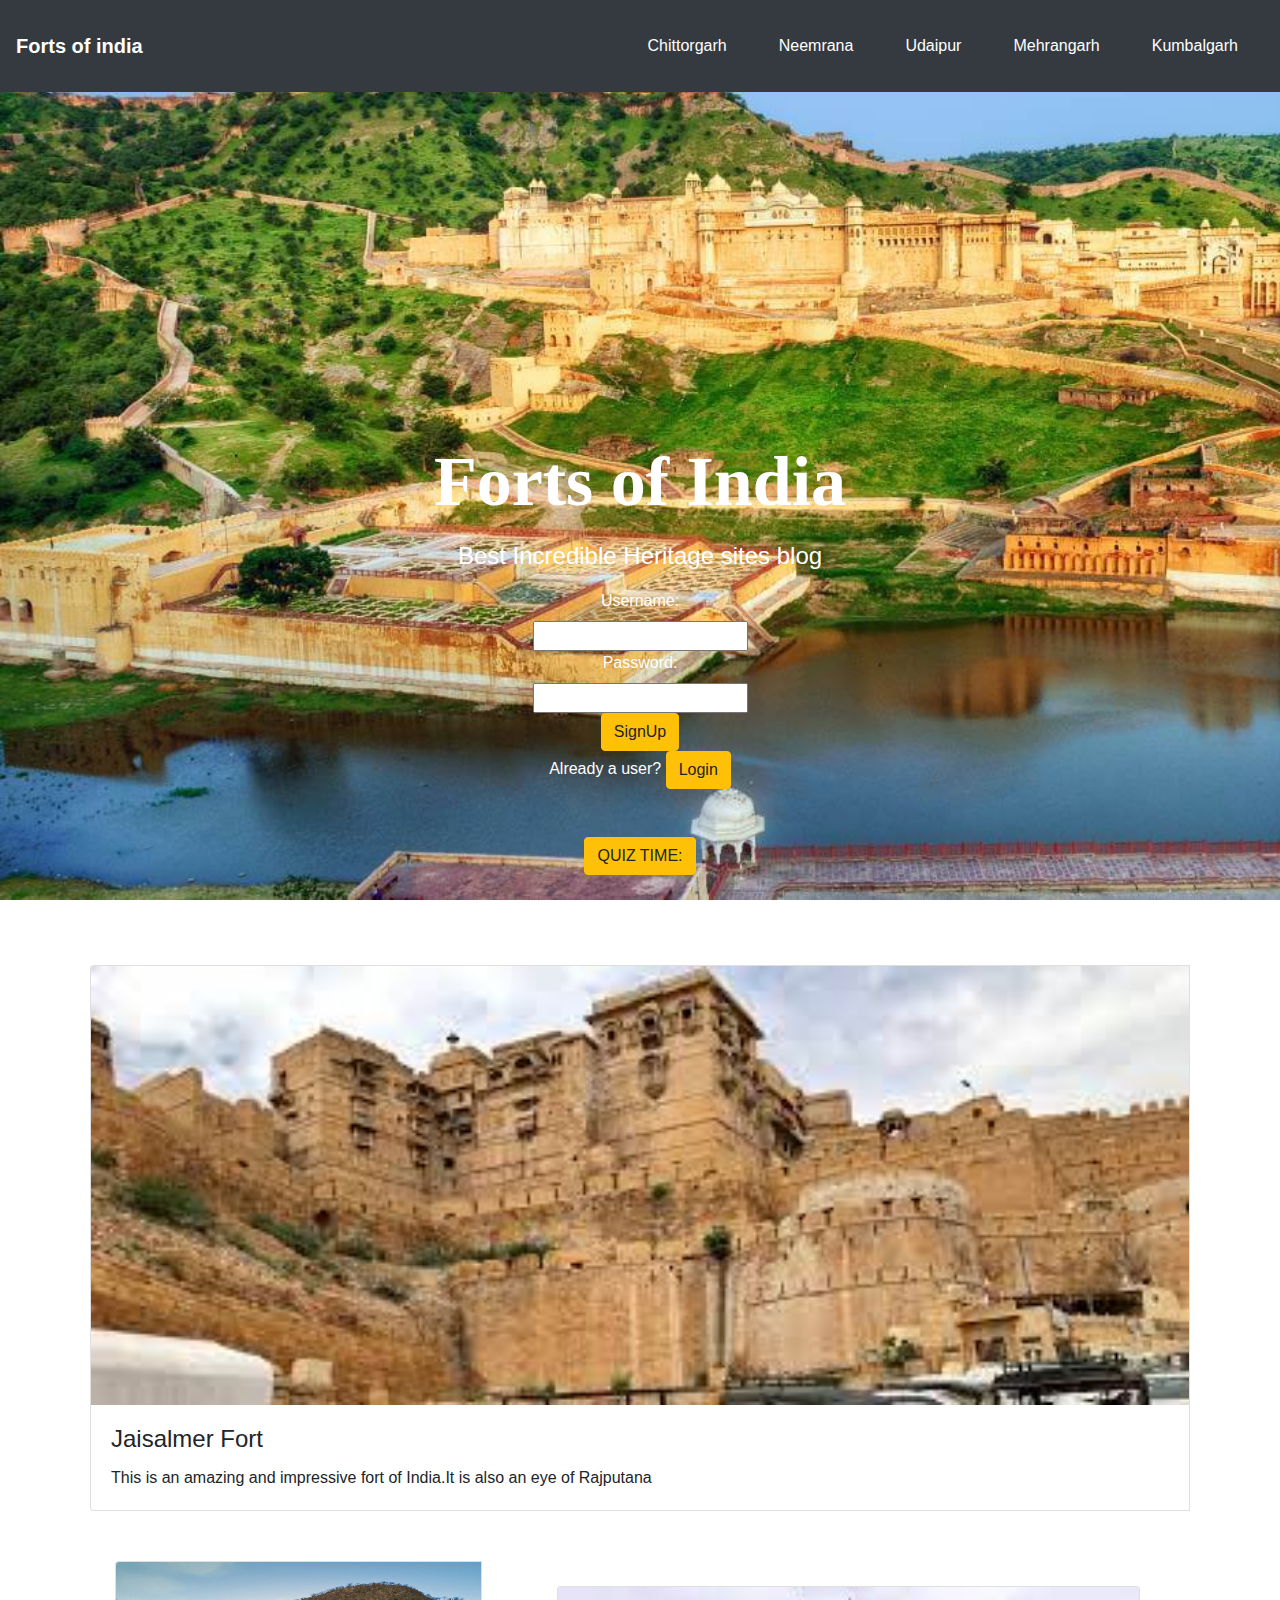
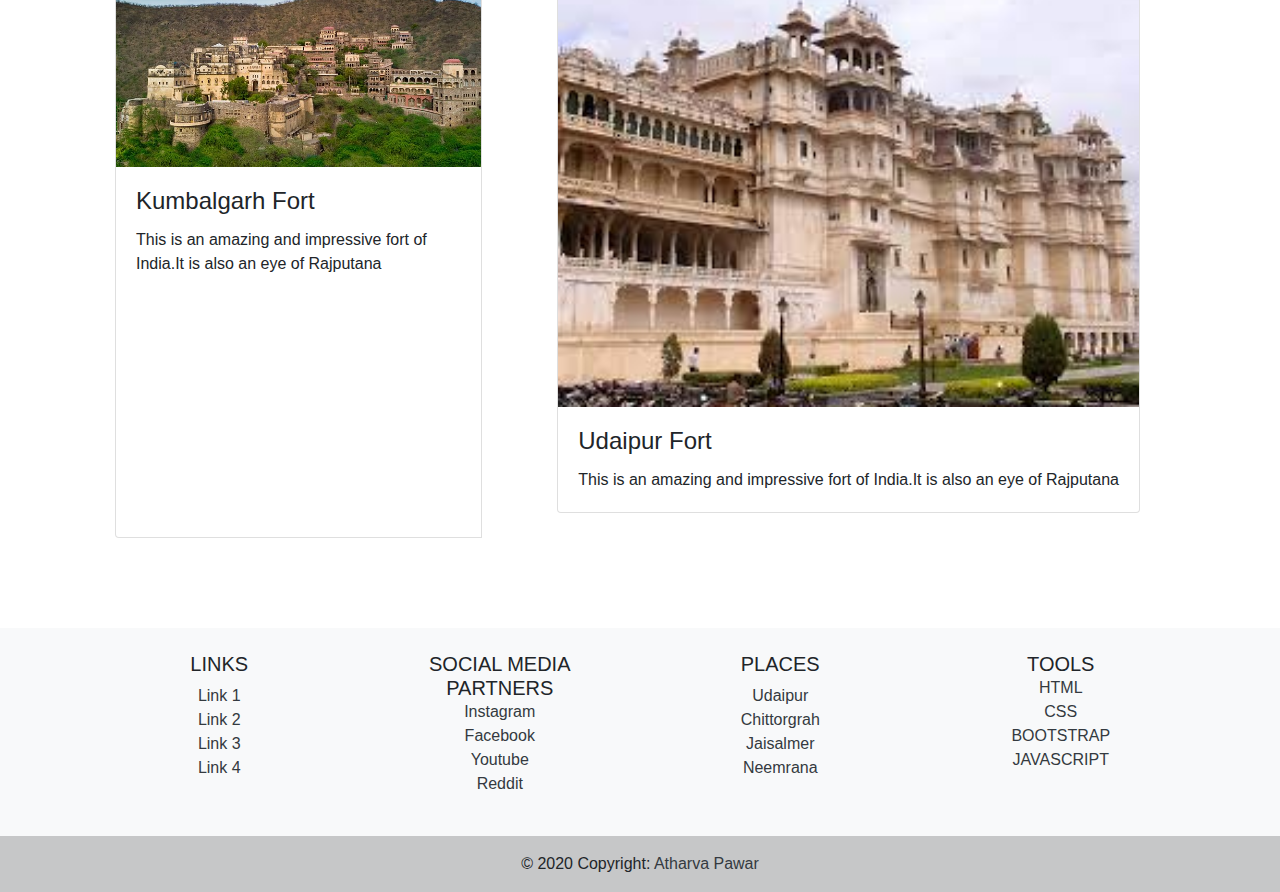
<file: blog/index.html>
<!DOCTYPE html>
<html>
    <head>
        <title>Forts of India - Best Heritage Vlog</title>
        <link rel="icon" type="image/x-icon" href="castle.ico">
        <link rel="stylesheet" href="https://cdn.jsdelivr.net/npm/bootstrap@4.6.2/dist/css/bootstrap.min.css">
        <meta charset="utf-8">
        
        <script src="https://cdn.jsdelivr.net/npm/jquery@3.6.4/dist/jquery.slim.min.js"></script>
        <script src="https://cdn.jsdelivr.net/npm/popper.js@1.16.1/dist/umd/popper.min.js"></script>
        <script src="https://cdn.jsdelivr.net/npm/bootstrap@4.6.2/dist/js/bootstrap.bundle.min.js"></script>
        <meta name="viewport" content="width=device-width, initial-scale=1">
        <link rel="stylesheet" type="text/css" href="style.css">
        
        </head>
        <body>
          <form action="backend.php">
            <div class="bgimg">
                <nav class="navbar navbar-expand-md bg-dark navbar-dark">
                    <a class="navbar-brand font-weight-bold mx-auto" href="#">Forts of india</a>
                    <button class="navbar-toggler" type="button" data-toggler="collapse" data-target="#collapsiblenavbar">
                        <span class="navbar-toggler-icon"></span>
                        </button>
                        <div class="collapse navbar-collapse text-center" id="collpasiblenavbar">
                            <ul class="navbar-nav ml-auto">
                                <li class="navbar-item">
                                    <a class="nav-link text-white" href="https://en.wikipedia.org/wiki/Chittorgarh">Chittorgarh</a>
                                </li>
                                <li class="navbar-item">
                                    <a class="nav-link text-white" href="https://en.wikipedia.org/wiki/Neemrana">Neemrana</a>
                                </li>
                                <li class="navbar-item">
                                    <a class="nav-link text-white" href="https://en.wikipedia.org/wiki/Udaipur">Udaipur</a>
                                </li>
                                <li class="navbar-item">
                                    <a class="nav-link text-white" href="https://en.wikipedia.org/wiki/Mehrangarh">Mehrangarh</a>
                                </li>
                                <li class="navbar-item">
                                    <a class="nav-link text-white" href="https://en.wikipedia.org/wiki/Kumbhalgarh">Kumbalgarh</a>
                                </li>
                            </ul>
                            
                        </div>
                </nav>

            <div class="container">
                <div class="p-5 text-center text-white headerset">
                  <h1>Forts of India</h1>
                  <h6>Best Incredible Heritage sites blog</h6> 
                  <form>
                    <center>
                    <label for="fname">Username:</label><br>
                    <input type="text" id="fname" name="fname"><br>
                    <label for="lname">Password:</label><br>
                    <input type="password" id="lname" name="lname">
                  </center>
                  </form> 
                
                 
                  <button type="button" class="btn btn-warning" onclick="window.location.href='Backend.php';">SignUp</button>
                 <center>Already a user? <button type="button" class="btn btn-warning" onclick="window.location.href='Backend.php';">Login</button></center>
                </div>
            </div>
            
            <center><button type="button" class="btn btn-warning" onclick="window.location.href='https://quizizz.com/admin/quiz/608912fbb6c2a9001b347836/forts-of-india';">QUIZ TIME:</button></center>
                

            
    <section>
        
            <div class="card-group">
                <div class="card">
                    <img class="card-img-top" src="jaisalmer.jpg" alt="Error 404">
                        <div class="card-body">
                            <h4 class="card-title">Jaisalmer Fort</h4>
                            <p class="card-text">This is an amazing and impressive fort of India.It is also an eye of Rajputana</p>
                        </div>
                    
                </div>
            <div class="card-group">
                <div class="card">
                    <img class="card-img-top" src="neemrana1.jpg" alt="Error 404">
                        <div class="card-body">
                            <h4 class="card-title">Kumbalgarh Fort</h4>
                            <p class="card-text">This is an amazing and impressive fort of India.It is also an eye of Rajputana</p>
                        </div>
                    
                </div>
            <div class="card-group">
                <div class="card">
                    <img class="card-img-top" src="udaipur.jpg" alt="Error 404">
                        <div class="card-body">
                            <h4 class="card-title">Udaipur Fort</h4>
                            <p class="card-text">This is an amazing and impressive fort of India.It is also an eye of Rajputana</p>
                        </div>
                    
                </div>
            </div>

    </section>
    <footer class="bg-light text-center text-lg-start">
      <!-- Grid container -->
      <div class="container p-4">
        <!--Grid row-->
        <div class="row">
          <!--Grid column-->
          <div class="col-lg-3 col-md-6 mb-4 mb-md-0">
            <h5 class="text-uppercase"> Links</h5>
    
            <ul class="list-unstyled mb-0">
              <li>
                <a href="Backend.php" class="text-dark">Link 1</a>
              </li>
              <li>
                <a href="Backend.php" class="text-dark">Link 2</a>
              </li>
              <li>
                <a href="Backend.php" class="text-dark">Link 3</a>
              </li>
              <li>
                <a href="Backend.php" class="text-dark">Link 4</a>
              </li>
            </ul>
          </div>
          <!--Grid column-->
    
          <!--Grid column-->
          <div class="col-lg-3 col-md-6 mb-4 mb-md-0">
            <h5 class="text-uppercase mb-0">Social Media Partners</h5>
    
            <ul class="list-unstyled">
              <li>
                <a href="Backend.php" class="text-dark">Instagram</a>
              </li>
              <li>
                <a href="Backend.php" class="text-dark">Facebook</a>
              </li>
              <li>
                <a href="Backend.php" class="text-dark">Youtube</a>
              </li>
              <li>
                <a href="Backend.php" class="text-dark">Reddit</a>
              </li>
            </ul>
          </div>
          <!--Grid column-->
    
          <!--Grid column-->
          <div class="col-lg-3 col-md-6 mb-4 mb-md-0">
            <h5 class="text-uppercase">Places</h5>
    
            <ul class="list-unstyled mb-0">
              <li>
                <a href="Backend.php" class="text-dark">Udaipur</a>
              </li>
              <li>
                <a href="Backend.php" class="text-dark">Chittorgrah</a>
              </li>
              <li>
                <a href="Backend.php" class="text-dark">Jaisalmer</a>
              </li>
              <li>
                <a href="Backend.php" class="text-dark">Neemrana</a>
              </li>
            </ul>
          </div>
          <!--Grid column-->
    
          <!--Grid column-->
          <div class="col-lg-3 col-md-6 mb-4 mb-md-0">
            <h5 class="text-uppercase mb-0">TOOLS</h5>
    
            <ul class="list-unstyled">
              <li>
                <a href="Backend.php" class="text-dark">HTML</a>
              </li>
              <li>
                <a href="Backend.php" class="text-dark">CSS</a>
              </li>
              <li>
                <a href="Backend.php" class="text-dark">BOOTSTRAP</a>
              </li>
              <li>
                <a href="Backend.php" class="text-dark">JAVASCRIPT</a>
              </li>
            </ul>
          </div>
          <!--Grid column-->
        </div>
        <!--Grid row-->
      </div>
      <!-- Grid container -->
    
      <!-- Copyright -->
      <div class="text-center p-3" style="background-color: rgba(0, 0, 0, 0.2);">
        © 2020 Copyright:
        <a class="text-dark" href="https://mdbootstrap.com/">Atharva Pawar</a>
      </div>
      <!-- Copyright -->
    </footer>
            
    </form>        
    
        </body>
</html>
</file>
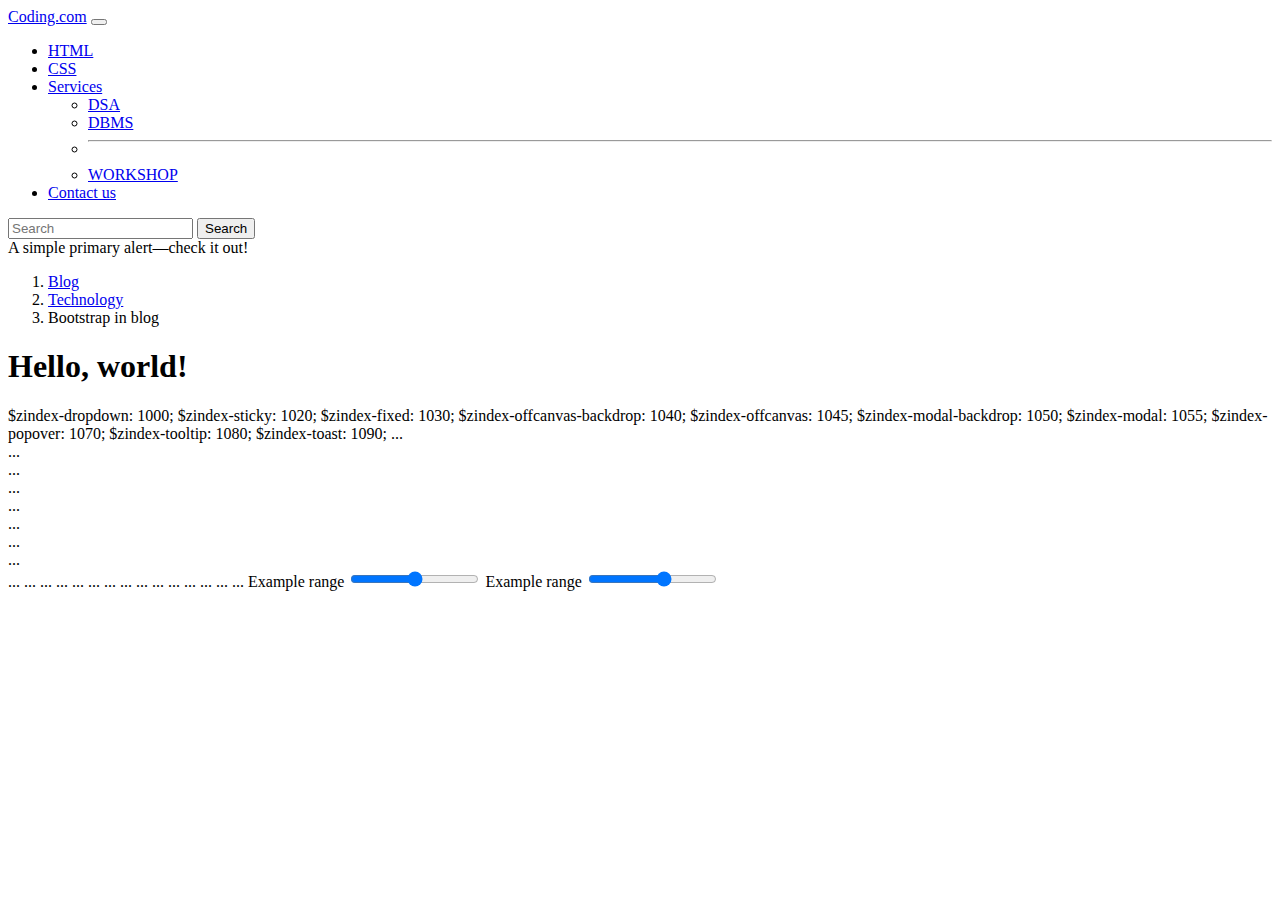
<file: blog/bootstraptut.html>
<!doctype html>
<html lang="en">

<head>
    <meta charset="utf-8">
    <meta name="viewport" content="width=device-width, initial-scale=1">
    <title>Bootstrap demo</title>
    <link href="https://cdn.jsdelivr.net/npm/bootstrap@5.3.0-alpha3/dist/css/bootstrap.min.css" rel="stylesheet"
        integrity="sha384-KK94CHFLLe+nY2dmCWGMq91rCGa5gtU4mk92HdvYe+M/SXH301p5ILy+dN9+nJOZ" crossorigin="anonymous">
</head>

<body>
    <nav class="navbar navbar-expand-lg bg-body-tertiary">
        <div class="container-fluid">
            <a class="navbar-brand" href="#">Coding.com</a>
            <button class="navbar-toggler" type="button" data-bs-toggle="collapse"
                data-bs-target="#navbarSupportedContent" aria-controls="navbarSupportedContent" aria-expanded="false"
                aria-label="Toggle navigation">
                <span class="navbar-toggler-icon"></span>
            </button>
            <div class="collapse navbar-collapse" id="navbarSupportedContent">
                <ul class="navbar-nav me-auto mb-2 mb-lg-0">
                    <li class="nav-item">
                        <a class="nav-link active" aria-current="page" href="#">HTML</a>
                    </li>
                    <li class="nav-item">
                        <a class="nav-link" href="#">CSS</a>
                    </li>
                    <li class="nav-item dropdown">
                        <a class="nav-link dropdown-toggle" href="#" role="button" data-bs-toggle="dropdown"
                            aria-expanded="false">
                            Services
                        </a>
                        <ul class="dropdown-menu">
                            <li><a class="dropdown-item" href="#">DSA</a></li>
                            <li><a class="dropdown-item" href="#">DBMS</a></li>
                            <li>
                                <hr class="dropdown-divider">
                            </li>
                            <li><a class="dropdown-item" href="#">WORKSHOP</a></li>
                        </ul>
                    </li>
                    <li class="nav-item">
                        <a class="nav-link active" aria-current="page" href="#">Contact us</a>
                    </li>
                </ul>
                <form class="d-flex" role="search">
                    <input class="form-control me-2" type="search" placeholder="Search" aria-label="Search">
                    <button class="btn btn-outline-success" type="submit">Search</button>
                </form>
            </div>
        </div>
    </nav>
    <div class="alert alert-primary" role="alert">
        A simple primary alert—check it out!
      </div>
      
      <nav aria-label="breadcrumb">
        <ol class="breadcrumb">
          <li class="breadcrumb-item"><a href="#">Blog</a></li>
          <li class="breadcrumb-item"><a href="#">Technology</a></li>
          <li class="breadcrumb-item active" aria-current="page">Bootstrap in blog</li>
        </ol>
      </nav>
    <h1>Hello, world!</h1>
    <script src="https://cdn.jsdelivr.net/npm/bootstrap@5.3.0-alpha3/dist/js/bootstrap.bundle.min.js"
        integrity="sha384-ENjdO4Dr2bkBIFxQpeoTz1HIcje39Wm4jDKdf19U8gI4ddQ3GYNS7NTKfAdVQSZe"
        crossorigin="anonymous"></script>
        $zindex-dropdown:                   1000;
        $zindex-sticky:                     1020;
        $zindex-fixed:                      1030;
        $zindex-offcanvas-backdrop:         1040;
        $zindex-offcanvas:                  1045;
        $zindex-modal-backdrop:             1050;
        $zindex-modal:                      1055;
        $zindex-popover:                    1070;
        $zindex-tooltip:                    1080;
        $zindex-toast:                      1090;


<!-- On tables -->
<table class="table-primary">...</table>
<table class="table-secondary">...</table>
<table class="table-success">...</table>
<table class="table-danger">...</table>
<table class="table-warning">...</table>
<table class="table-info">...</table>
<table class="table-light">...</table>
<table class="table-dark">...</table>

<!-- On rows -->
<tr class="table-primary">...</tr>
<tr class="table-secondary">...</tr>
<tr class="table-success"></tr>
<tr class="table-danger">...</tr>
<tr class="table-warning">...</tr>
<tr class="table-info">...</tr>
<tr class="table-light">...</tr>
<tr class="table-dark">...</tr>

<!-- On cells (`td` or `th`) -->
<tr>
  <td class="table-primary">...</td>
  <td class="table-secondary">...</td>
  <td class="table-success">...</td>
  <td class="table-danger">...</td>
  <td class="table-warning">...</td>
  <td class="table-info">...</td>
  <td class="table-light">...</td>
  <td class="table-dark">...</td>
</tr>
<label for="customRange1" class="form-label">Example range</label>
<input type="range" class="form-range" id="customRange1">
    
<label for="customRange2" class="form-label">Example range</label>
<input type="range" class="form-range" min="0" max="5" id="customRange2">














</body>

</html>
</file>
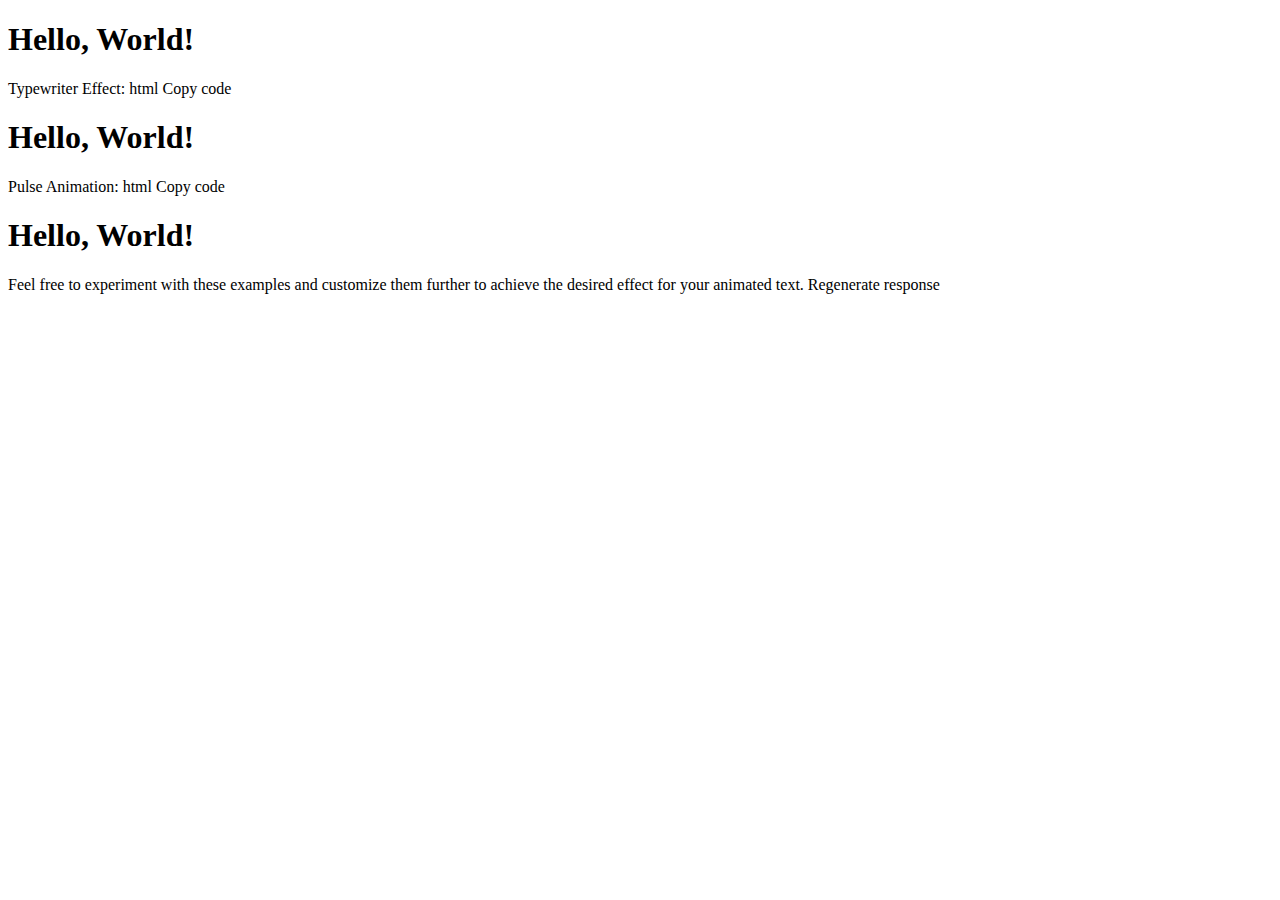
<file: blog/textanima.html>
<!DOCTYPE html>
<html>
<head>
  <style>
    /* Define the animation */
    @keyframes fade-in {
      0% { opacity: 0; }
      100% { opacity: 1; }
    }
    
    /* Apply the animation to the text */
    .animated-text {
      animation: fade-in 2s infinite;
    }
  </style>
</head>
<body>
  <h1 class="animated-text">Hello, World!</h1>
</body>
</html>
Typewriter Effect:
html
Copy code
<!DOCTYPE html>
<html>
<head>
  <style>
    /* Define the animation */
    @keyframes typewriter {
      from { width: 0; }
      to { width: 100%; }
    }
    
    /* Apply the animation to the text */
    .animated-text {
      overflow: hidden;
      white-space: nowrap;
      animation: typewriter 4s steps(20) infinite;
    }
  </style>
</head>
<body>
  <h1 class="animated-text">Hello, World!</h1>
</body>
</html>
Pulse Animation:
html
Copy code
<!DOCTYPE html>
<html>
<head>
  <style>
    /* Define the animation */
    @keyframes pulse {
      0% { transform: scale(1); }
      50% { transform: scale(1.2); }
      100% { transform: scale(1); }
    }
    
    /* Apply the animation to the text */
    .animated-text {
      animation: pulse 2s infinite;
    }
  </style>
</head>
<body>
  <h1 class="animated-text">Hello, World!</h1>
</body>
</html>
Feel free to experiment with these examples and customize them further to achieve the desired effect for your animated text.






Regenerate response
</file>
<file: blog/style.css>
.bgimg{
    background-image: url(back.jpg);
    background-size: cover;
    background-attachment: fixed;
    width :100%;
    height:950px;
}

.headerset{
    padding: 300px;
    box-sizing: border-box;
    margin-top: 300px;
}

.headerset h1{
    font-size: 70px;
    font-weight: bolder;
    font-family: cursive;
    transition: 0.7s ease;
}

.headerset h6{
    font-size: 24px;
    padding: 10px;
    transition: 0.7s ease;

}
.headerset h1:hover{
    font-size: 74px;
    color:darkgray;
}

.headerset h6:hover{
    font-size: 28px;
    color:darkgrey;
}

@media only screen and(max-width: 800px)
{
    .headerset h1{
        font-size: 70px;
        font-weight: bolder;
        font-family: cursive;
        transition: 0.7s ease;
    }
    .headerset{
        padding: 300px;
        box-sizing: border-box;
        margin-top: 300px;
    }
}
.posts{
    color: black;
    margin-top: 330px;
    font-size: 56px;
}
.navbar-nav li a{
    transition: 0.7s ease;
    margin: 18px;
}    
.navbar-nav li a:hover{
    background-color: black;
    
}

section{
    padding:20px;
    margin:20px;
}

.card-group{
    margin: 25px;
    transition: 0.7s ease;

}
.card{
    margin: 25px;
    transition:0.7s ease;
}
.card-group:hover{
    background-color: dimgrey;
}
.card:hover{
    background-color: gold;
    size: 10px;
}
</file>
